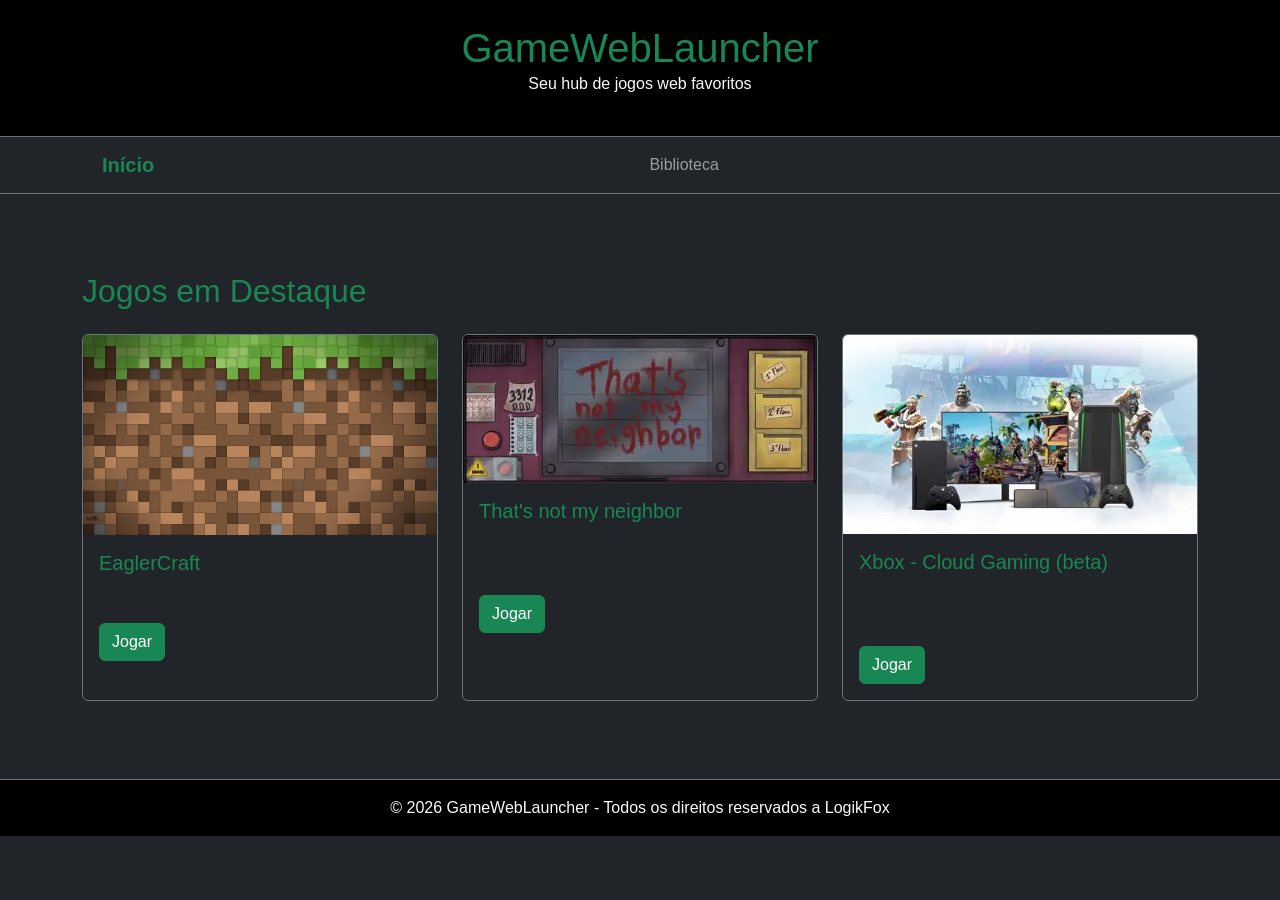
<file: index.html>
<!DOCTYPE html>
<html lang="pt-BR">
<head>
    <meta charset="UTF-8">
    <title>Game Launcher: Web</title>
    <!-- Bootstrap CSS -->
    <link href="https://cdn.jsdelivr.net/npm/bootstrap@5.3.2/dist/css/bootstrap.min.css" rel="stylesheet">
    <!-- Seu CSS adicional -->
    <link rel="stylesheet" href="index.css">
</head>
<body class="bg-dark text-light">

    <!-- Header -->
    <header class="bg-black text-center py-4 border-bottom border-secondary">
        <h1 class="text-success">GameWebLauncher</h1>
        <p class="text-light">Seu hub de jogos web favoritos</p>
    </header>

    <!-- Navbar -->
    <nav class="navbar navbar-expand-lg navbar-dark bg-dark border-bottom border-secondary">
        <div class="container">
            <a class="navbar-brand text-success" href="index.html">Início</a>
            <button class="navbar-toggler" type="button" data-bs-toggle="collapse" data-bs-target="#navbarNav">
                <span class="navbar-toggler-icon"></span>
            </button>
            <div class="collapse navbar-collapse justify-content-center" id="navbarNav">
                <ul class="navbar-nav">
                    <li class="nav-item"><a class="nav-link" href="biblioteca.html">Biblioteca</a></li>
                </ul>
            </div>
        </div>
    </nav>

    <!-- Main -->
    <main class="container my-5">
        <h2 class="text-success mb-4">Jogos em Destaque</h2>
        <div class="row g-4">
            <!-- Card 1 -->
            <div class="col-md-6 col-lg-4">
                <div class="card bg-dark border-secondary h-100">
                    <img src="eaglercraft.jpg" class="card-img-top" alt="EaglerCraft">
                    <div class="card-body">
                        <h5 class="card-title text-success">EaglerCraft</h5>
                        <p class="card-text text-muted">Versão web inspirada em Minecraft.</p>
                        <a href="eaglercraft.html" class="btn btn-success">Jogar</a>
                    </div>
                </div>
            </div>

            <!-- Card 2 -->
            <div class="col-md-6 col-lg-4">
                <div class="card bg-dark border-secondary h-100">
                    <img src="thatsnotmyneighbor.jpg" class="card-img-top" alt="Jogo Exemplo">
                    <div class="card-body">
                        <h5 class="card-title text-success">That's not my neighbor</h5>
                        <p class="card-text text-muted">Versão web do jogo de anomalias mais famoso que existe.</p>
                        <a href="thatsnotmyneighbor.html" class="btn btn-success">Jogar</a>
                    </div>
                </div>
            </div>
            
            <!-- Card 3 -->
            <div class="col-md-6 col-lg-4">
                <div class="card bg-dark border-secondary h-100">
                    <img src="xboxcgbeta.jpg" class="card-img-top" alt="Jogo Exemplo">
                    <div class="card-body">
                        <h5 class="card-title text-success">Xbox - Cloud Gaming (beta)</h5>
                        <p class="card-text text-muted">Jogue milhares de jogos oficiais da xbox atravez do seu navegador!</p>
                        <a href="xboxcgbeta.html" class="btn btn-success">Jogar</a>
                    </div>
                </div>
            </div>
            
            
    <!--    <div class="col-md-6 col-lg-4">
                <div class="card bg-dark border-secondary h-100">
                    <img src="jogo_exemplo.jpg" class="card-img-top" alt="Jogo Exemplo">
                    <div class="card-body">
                        <h5 class="card-title text-success">Jogo Exemplo</h5>
                        <p class="card-text text-muted">Descrição breve do jogo.</p>
                        <a href="_GamePageModel.html" class="btn btn-success">Jogar</a>
                    </div>
                </div>
            </div>  -->

            <!-- Adicione mais cards aqui -->
        </div>
    </main>

    <!-- Footer -->
    <footer class="bg-black text-center py-3 border-top border-secondary">
        <p class="text-light mb-0">&copy; 2026 GameWebLauncher - Todos os direitos reservados a LogikFox</p>
    </footer>

    <!-- Bootstrap JS -->
    <script src="https://cdn.jsdelivr.net/npm/bootstrap@5.3.2/dist/js/bootstrap.bundle.min.js"></script>
</body>
</html>
</file>
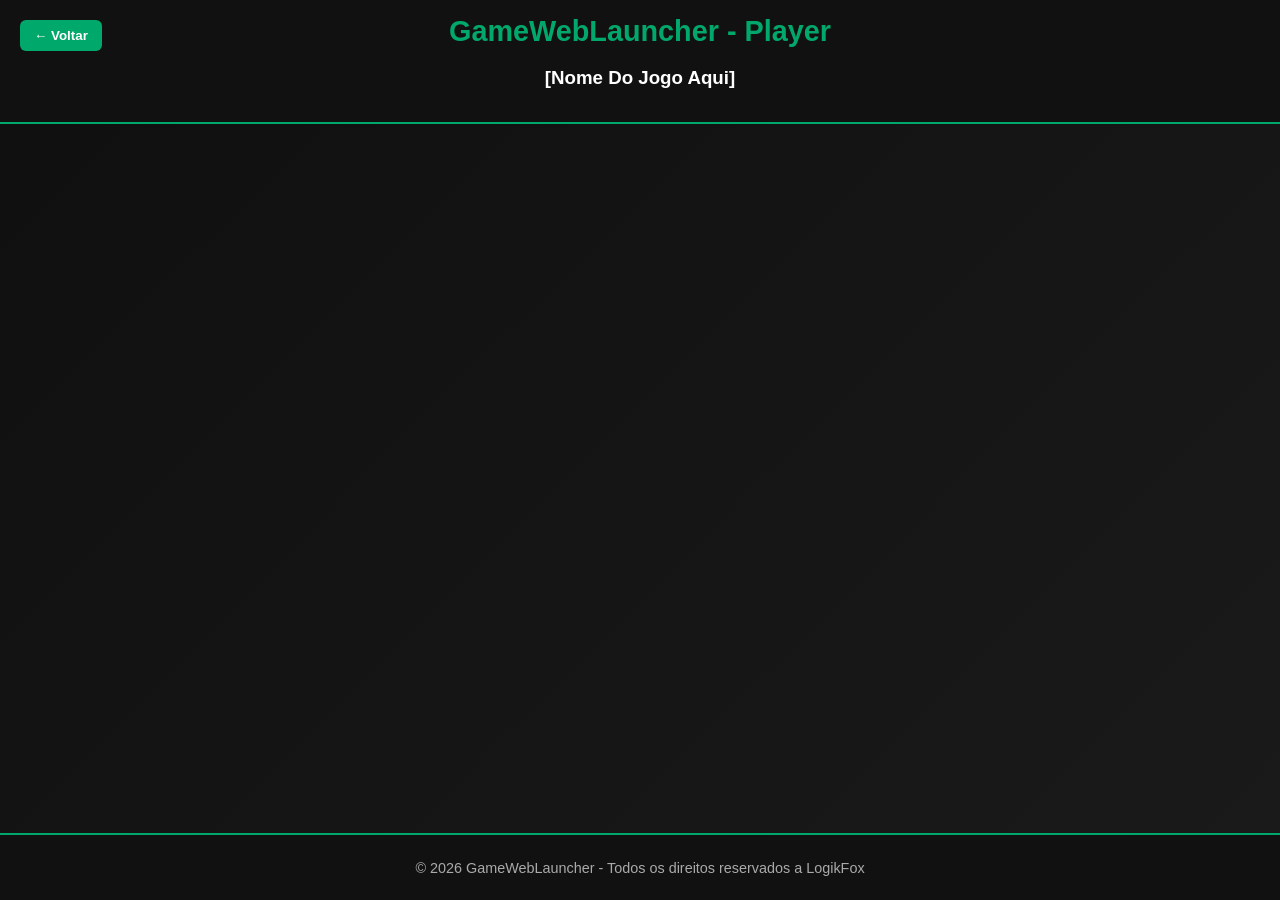
<file: _GamePageModel.html>
<!DOCTYPE html>
<html lang="pt-BR">
<head>
    <meta charset="UTF-8">
    <title>GameWebLauncher - Player</title>
    <style>
        body {
            margin: 0;
            padding: 0;
            font-family: "Segoe UI", Arial, sans-serif;
            background: linear-gradient(135deg, #0f0f0f, #1a1a1a);
            color: #fff;
            height: 100vh;
            display: flex;
            flex-direction: column;
        }

        header {
            background-color: #111;
            padding: 15px;
            text-align: center;
            border-bottom: 2px solid #00a86b;
        }

        header h1 {
            margin: 0;
            font-size: 1.8em;
            color: #00a86b;
        }

        .game-container {
            flex: 1;
            display: flex;
            justify-content: center;
            align-items: center;
            padding: 15px;
        }

        iframe {
            width: 90%;
            height: 90%;
            border: 3px solid #00a86b;
            border-radius: 12px;
            box-shadow: 0 0 20px rgba(0, 168, 107, 0.6);
            background-color: #000;
        }

        footer {
            background-color: #111;
            text-align: center;
            padding: 10px;
            border-top: 2px solid #00a86b;
            font-size: 0.9em;
            color: #aaa;
        }

        /* Botão de voltar */
        .back-btn {
            position: absolute;
            top: 20px;
            left: 20px;
            background-color: #00a86b;
            color: #fff;
            border: none;
            padding: 8px 14px;
            border-radius: 6px;
            cursor: pointer;
            font-weight: bold;
            transition: background 0.2s;
        }

        .back-btn:hover {
            background-color: #007a55;
        }
    </style>
</head>
<body>
    <header>
        <h1>GameWebLauncher - Player</h1>
        <h3>[Nome Do Jogo Aqui]</h3>
    </header>

    <button class="back-btn" onclick="window.location.href='biblioteca.html'">← Voltar</button>

    <div class="game-container">
        <!-- <iframe src="..." allowfullscreen></iframe> || Página do jogo aqui-->
    </div>

    <footer>
        <p>&copy; 2026 GameWebLauncher - Todos os direitos reservados a LogikFox</p>
    </footer>
</body>
</html>
</file>
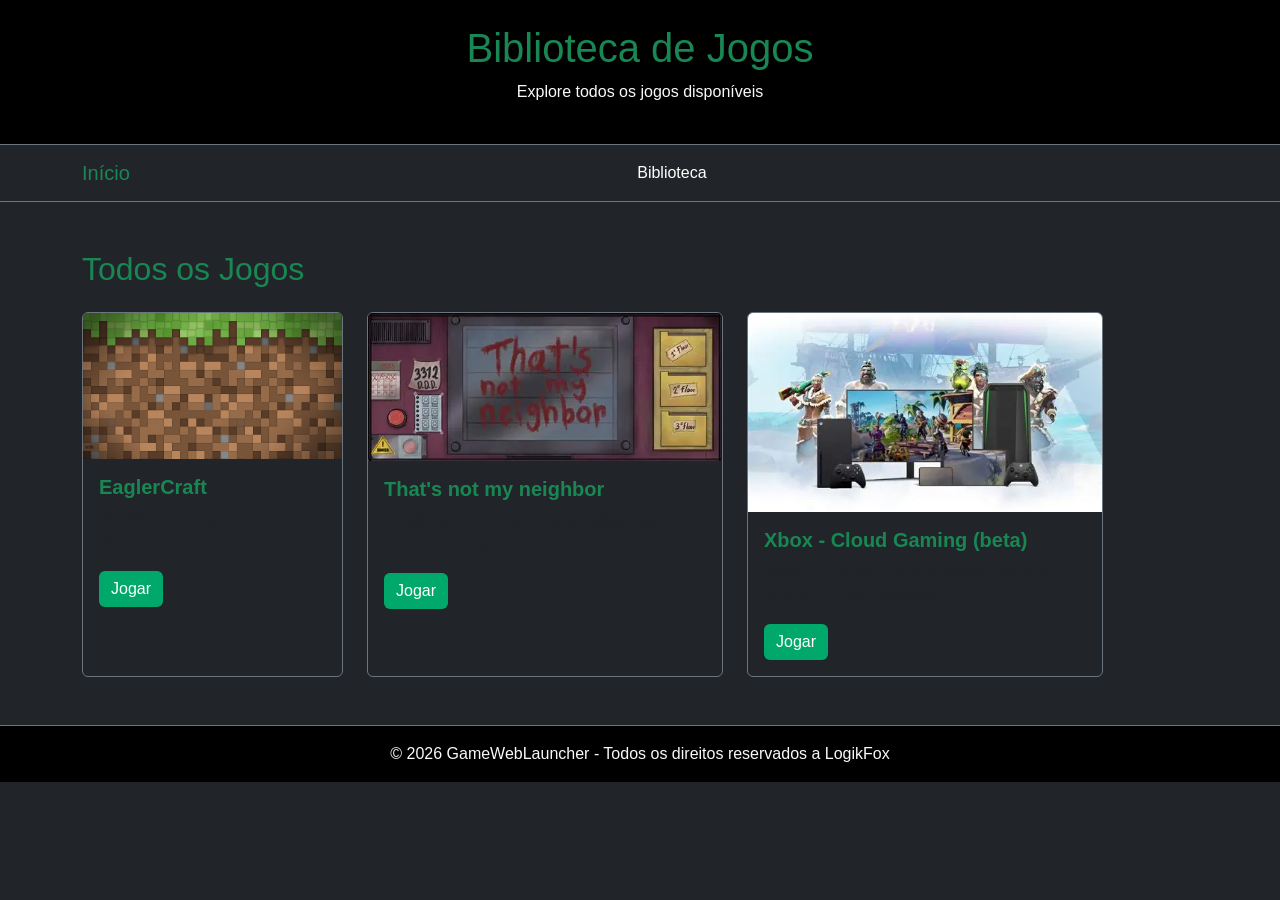
<file: biblioteca.html>
<!DOCTYPE html>
<html lang="pt-BR">
<head>
    <meta charset="UTF-8">
    <title>Biblioteca - Game Launcher: Web</title>
    <!-- Bootstrap CSS -->
    <link href="https://cdn.jsdelivr.net/npm/bootstrap@5.3.2/dist/css/bootstrap.min.css" rel="stylesheet">
    <!-- CSS personalizado -->
    <link rel="stylesheet" href="biblioteca.css">
</head>
<body class="bg-dark text-light">

    <!-- Header -->
    <header class="bg-black text-center py-4 border-bottom border-secondary">
        <h1 class="text-success">Biblioteca de Jogos</h1>
        <p class="text-light">Explore todos os jogos disponíveis</p>
    </header>

    <!-- Navbar -->
    <nav class="navbar navbar-expand-lg navbar-dark bg-dark border-bottom border-secondary">
        <div class="container">
            <a class="navbar-brand text-success" href="index.html">Início</a>
            <button class="navbar-toggler" type="button" data-bs-toggle="collapse" data-bs-target="#navbarNav">
                <span class="navbar-toggler-icon"></span>
            </button>
            <div class="collapse navbar-collapse justify-content-center" id="navbarNav">
                <ul class="navbar-nav">
                    <li class="nav-item"><a class="nav-link active" href="biblioteca.html">Biblioteca</a></li>
                </ul>
            </div>
        </div>
    </nav>

    <!-- Main -->
    <main class="container my-5">
        <h2 class="text-success mb-4">Todos os Jogos</h2>
        <div class="row g-4">
            <!-- Card 1 -->
            <div class="col-sm-6 col-md-4 col-lg-3">
                <div class="card bg-dark border-secondary h-100">
                    <img src="eaglercraft.jpg" class="card-img-top" alt="EaglerCraft">
                    <div class="card-body">
                        <h5 class="card-title text-success">EaglerCraft</h5>
                        <p class="card-text text-muted">Versão web inspirada em Minecraft.</p>
                        <a href="eaglercraft.html" class="btn btn-success">Jogar</a>
                    </div>
                </div>
            </div>

                        <!-- Card 2 -->
            <div class="col-md-6 col-lg-4">
                <div class="card bg-dark border-secondary h-100">
                    <img src="thatsnotmyneighbor.jpg" class="card-img-top" alt="Jogo Exemplo">
                    <div class="card-body">
                        <h5 class="card-title text-success">That's not my neighbor</h5>
                        <p class="card-text text-muted">Versão web do jogo de anomalias mais famoso que existe.</p>
                        <a href="thatsnotmyneighbor.html" class="btn btn-success">Jogar</a>
                    </div>
                </div>
            </div>
            
            <!-- Card 3 -->
            <div class="col-md-6 col-lg-4">
                <div class="card bg-dark border-secondary h-100">
                    <img src="xboxcgbeta.jpg" class="card-img-top" alt="Jogo Exemplo">
                    <div class="card-body">
                        <h5 class="card-title text-success">Xbox - Cloud Gaming (beta)</h5>
                        <p class="card-text text-muted">Jogue milhares de jogos oficiais da xbox atravez do seu navegador!</p>
                        <a href="xboxcgbeta.html" class="btn btn-success">Jogar</a>
                    </div>
                </div>
            </div>
            
            
    <!--    <div class="col-md-6 col-lg-4">
                <div class="card bg-dark border-secondary h-100">
                    <img src="jogo_exemplo.jpg" class="card-img-top" alt="Jogo Exemplo">
                    <div class="card-body">
                        <h5 class="card-title text-success">Jogo Exemplo</h5>
                        <p class="card-text text-muted">Descrição breve do jogo.</p>
                        <a href="_GamePageModel.html" class="btn btn-success">Jogar</a>
                    </div>
                </div>
            </div>  -->


            <!-- Adicione quantos jogos quiser -->
        </div>
    </main>

    <!-- Footer -->
    <footer class="bg-black text-center py-3 border-top border-secondary">
        <p class="text-light mb-0">&copy; 2026 GameWebLauncher - Todos os direitos reservados a LogikFox</p>
    </footer>

    <!-- Bootstrap JS -->
    <script src="https://cdn.jsdelivr.net/npm/bootstrap@5.3.2/dist/js/bootstrap.bundle.min.js"></script>
</body>
</html>
</file>
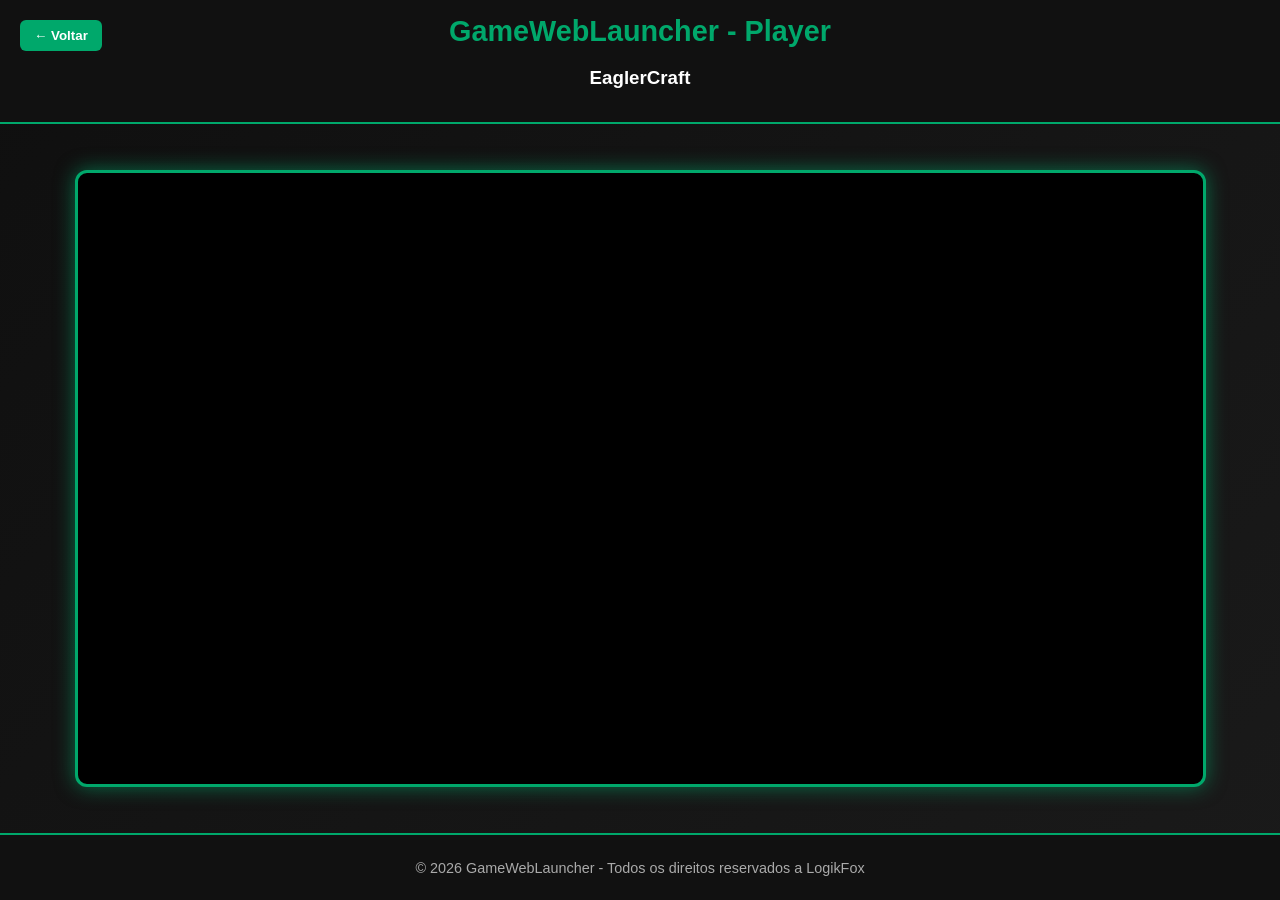
<file: eaglercraft.html>
<!DOCTYPE html>
<html lang="pt-BR">
<head>
    <meta charset="UTF-8">
    <title>GameWebLauncher - Player</title>
    <style>
        body {
            margin: 0;
            padding: 0;
            font-family: "Segoe UI", Arial, sans-serif;
            background: linear-gradient(135deg, #0f0f0f, #1a1a1a);
            color: #fff;
            height: 100vh;
            display: flex;
            flex-direction: column;
        }

        header {
            background-color: #111;
            padding: 15px;
            text-align: center;
            border-bottom: 2px solid #00a86b;
        }

        header h1 {
            margin: 0;
            font-size: 1.8em;
            color: #00a86b;
        }

        .game-container {
            flex: 1;
            display: flex;
            justify-content: center;
            align-items: center;
            padding: 15px;
        }

        iframe {
            width: 90%;
            height: 90%;
            border: 3px solid #00a86b;
            border-radius: 12px;
            box-shadow: 0 0 20px rgba(0, 168, 107, 0.6);
            background-color: #000;
        }

        footer {
            background-color: #111;
            text-align: center;
            padding: 10px;
            border-top: 2px solid #00a86b;
            font-size: 0.9em;
            color: #aaa;
        }

        /* Botão de voltar */
        .back-btn {
            position: absolute;
            top: 20px;
            left: 20px;
            background-color: #00a86b;
            color: #fff;
            border: none;
            padding: 8px 14px;
            border-radius: 6px;
            cursor: pointer;
            font-weight: bold;
            transition: background 0.2s;
        }

        .back-btn:hover {
            background-color: #007a55;
        }
    </style>
</head>
<body>
    <header>
        <h1>GameWebLauncher - Player</h1>
        <h3>EaglerCraft</h3>
    </header>

    <button class="back-btn" onclick="window.location.href='biblioteca.html'">← Voltar</button>

    <div class="game-container">
        <iframe src="https://shadownetworkdevs.github.io/mc/1.8.8" allowfullscreen></iframe>
    </div>

    <footer>
        <p>&copy; 2026 GameWebLauncher - Todos os direitos reservados a LogikFox</p>
    </footer>
</body>
</html>
</file>
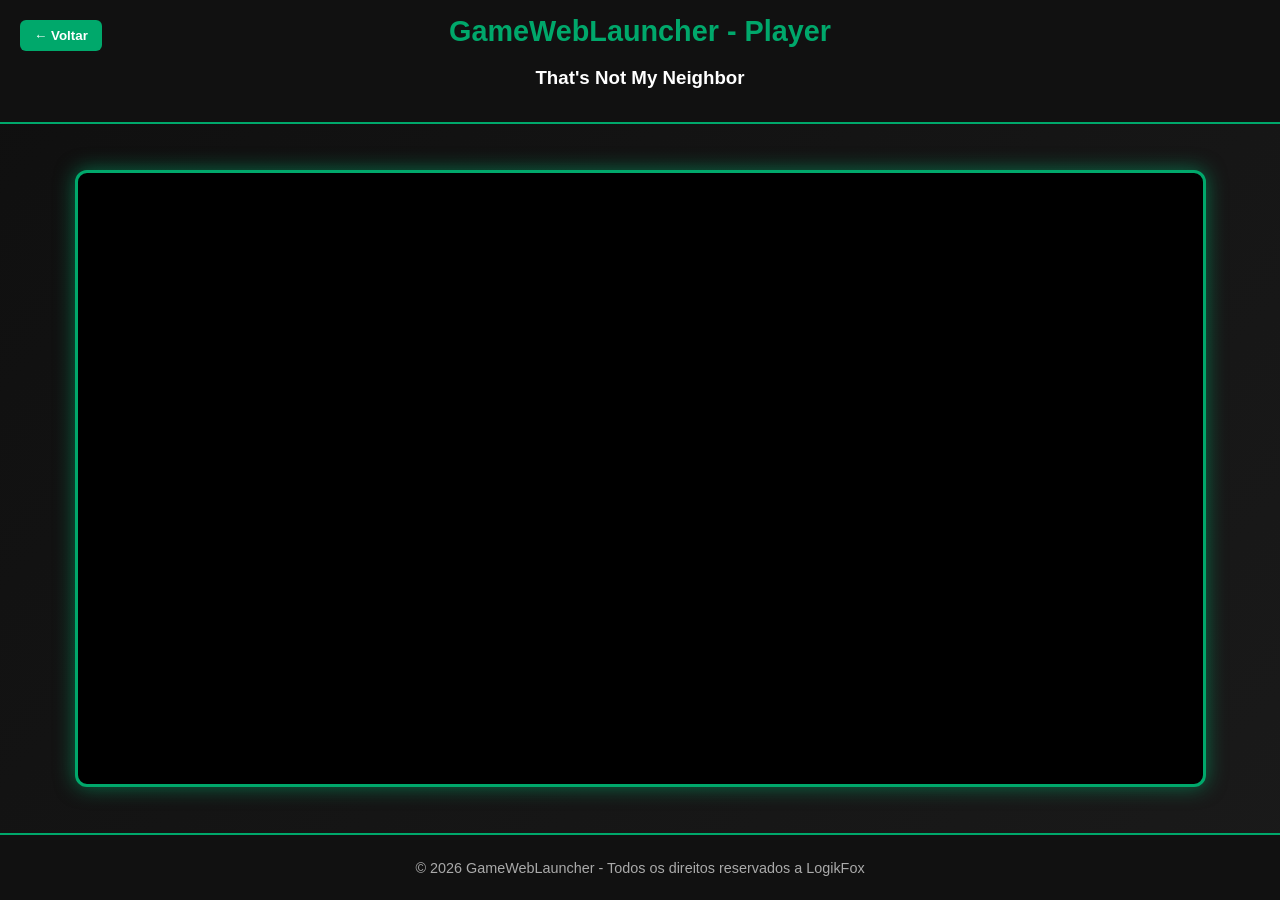
<file: thatsnotmyneighbor.html>
<!DOCTYPE html>
<html lang="pt-BR">
<head>
    <meta charset="UTF-8">
    <title>GameWebLauncher - Player</title>
    <style>
        body {
            margin: 0;
            padding: 0;
            font-family: "Segoe UI", Arial, sans-serif;
            background: linear-gradient(135deg, #0f0f0f, #1a1a1a);
            color: #fff;
            height: 100vh;
            display: flex;
            flex-direction: column;
        }

        header {
            background-color: #111;
            padding: 15px;
            text-align: center;
            border-bottom: 2px solid #00a86b;
        }

        header h1 {
            margin: 0;
            font-size: 1.8em;
            color: #00a86b;
        }

        .game-container {
            flex: 1;
            display: flex;
            justify-content: center;
            align-items: center;
            padding: 15px;
        }

        iframe {
            width: 90%;
            height: 90%;
            border: 3px solid #00a86b;
            border-radius: 12px;
            box-shadow: 0 0 20px rgba(0, 168, 107, 0.6);
            background-color: #000;
        }

        footer {
            background-color: #111;
            text-align: center;
            padding: 10px;
            border-top: 2px solid #00a86b;
            font-size: 0.9em;
            color: #aaa;
        }

        /* Botão de voltar */
        .back-btn {
            position: absolute;
            top: 20px;
            left: 20px;
            background-color: #00a86b;
            color: #fff;
            border: none;
            padding: 8px 14px;
            border-radius: 6px;
            cursor: pointer;
            font-weight: bold;
            transition: background 0.2s;
        }

        .back-btn:hover {
            background-color: #007a55;
        }
    </style>
</head>
<body>
    <header>
        <h1>GameWebLauncher - Player</h1>
        <h3>That's Not My Neighbor</h3>
    </header>

    <button class="back-btn" onclick="window.location.href='biblioteca.html'">← Voltar</button>

    <div class="game-container">
        <iframe src="https://thatsnotmyneighbor.org/" allowfullscreen></iframe>
    </div>

    <footer>
        <p>&copy; 2026 GameWebLauncher - Todos os direitos reservados a LogikFox</p>
    </footer>
</body>
</html>
</file>
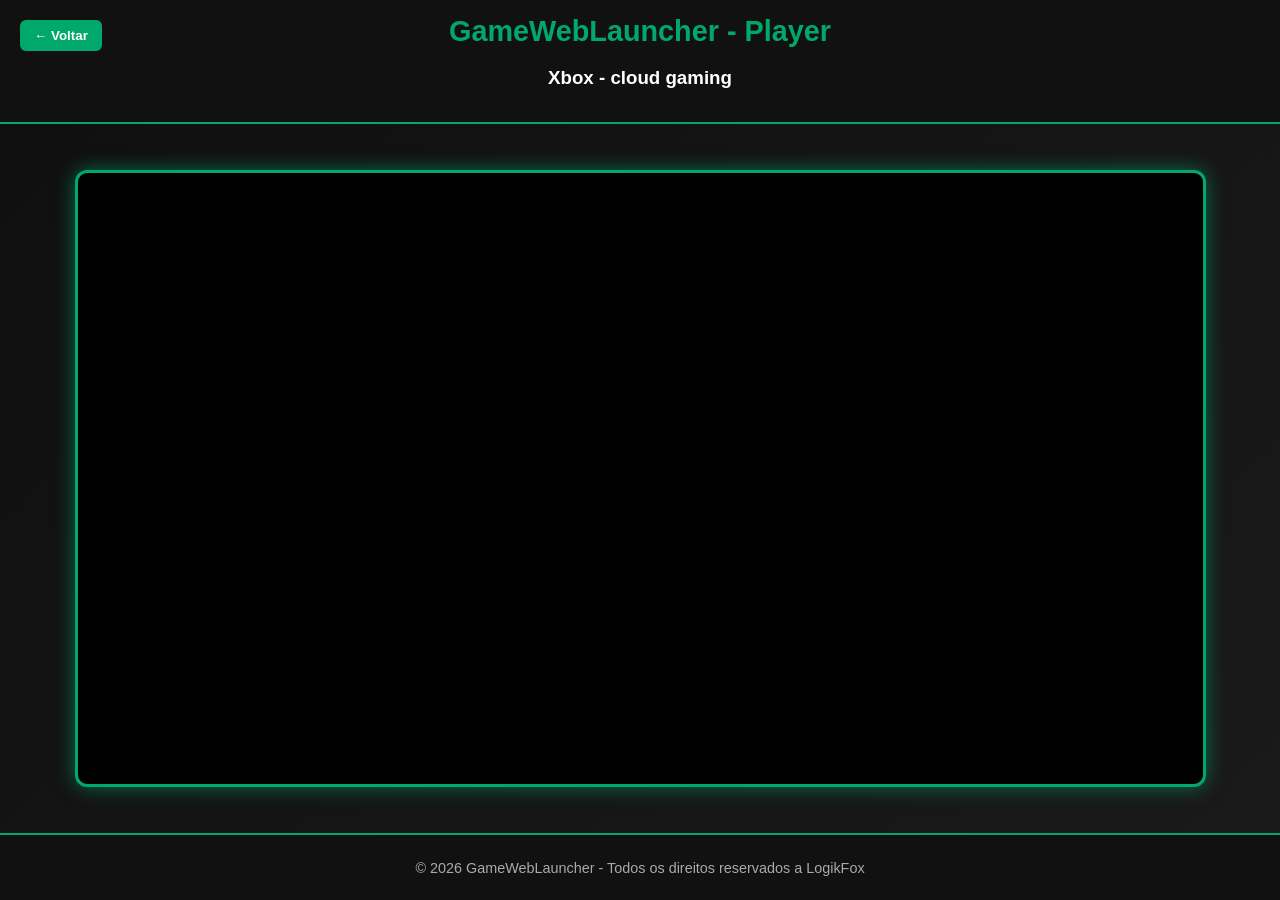
<file: xboxcgbeta.html>
<!DOCTYPE html>
<html lang="pt-BR">
<head>
    <meta charset="UTF-8">
    <title>GameWebLauncher - Player</title>
    <style>
        body {
            margin: 0;
            padding: 0;
            font-family: "Segoe UI", Arial, sans-serif;
            background: linear-gradient(135deg, #0f0f0f, #1a1a1a);
            color: #fff;
            height: 100vh;
            display: flex;
            flex-direction: column;
        }

        header {
            background-color: #111;
            padding: 15px;
            text-align: center;
            border-bottom: 2px solid #00a86b;
        }

        header h1 {
            margin: 0;
            font-size: 1.8em;
            color: #00a86b;
        }

        .game-container {
            flex: 1;
            display: flex;
            justify-content: center;
            align-items: center;
            padding: 15px;
        }

        iframe {
            width: 90%;
            height: 90%;
            border: 3px solid #00a86b;
            border-radius: 12px;
            box-shadow: 0 0 20px rgba(0, 168, 107, 0.6);
            background-color: #000;
        }

        footer {
            background-color: #111;
            text-align: center;
            padding: 10px;
            border-top: 2px solid #00a86b;
            font-size: 0.9em;
            color: #aaa;
        }

        /* Botão de voltar */
        .back-btn {
            position: absolute;
            top: 20px;
            left: 20px;
            background-color: #00a86b;
            color: #fff;
            border: none;
            padding: 8px 14px;
            border-radius: 6px;
            cursor: pointer;
            font-weight: bold;
            transition: background 0.2s;
        }

        .back-btn:hover {
            background-color: #007a55;
        }
    </style>
</head>
<body>
    <header>
        <h1>GameWebLauncher - Player</h1>
        <h3>Xbox - cloud gaming</h3>
    </header>

    <button class="back-btn" onclick="window.location.href='biblioteca.html'">← Voltar</button>

    <div class="game-container">
        <iframe src="https://www.xbox.com/pt-br/play?msockid=15bc0412847c699a11d6137e85aa6829" allowfullscreen></iframe>
    </div>

    <footer>
        <p>&copy; 2026 GameWebLauncher - Todos os direitos reservados a LogikFox</p>
    </footer>
</body>
</html>
</file>
<file: index.css>
body {
            font-family: "Segoe UI", Arial, sans-serif;
            background-color: #0f0f0f;
            color: #fff;
            margin: 0;
            padding: 0;
        }
        header {
            background-color: #101010;
            padding: 20px;
            text-align: center;
            border-bottom: 2px solid #2f2f2f;
        }
        header h1 {
            margin: 0;
            font-size: 2.5em;
            color: #00a86b;
        }
        nav {
            display: flex;
            justify-content: center;
            background-color: #1a1a1a;
            padding: 10px;
        }
        nav a {
            color: #00a86b;
            text-decoration: none;
            margin: 0 20px;
            font-weight: bold;
        }
        nav a:hover {
            color: #fff;
        }
        main {
            padding: 30px;
        }
        .section-title {
            font-size: 1.5em;
            margin-bottom: 15px;
            color: #00a86b;
        }
        .game-grid {
            display: grid;
            grid-template-columns: repeat(auto-fit, minmax(280px, 1fr));
            gap: 20px;
        }
        .game-card {
            background-color: #1c1c1c;
            border-radius: 12px;
            overflow: hidden;
            transition: transform 0.2s;
        }
        .game-card:hover {
            transform: scale(1.05);
        }
        .game-image {
            width: 100%;
            height: 160px;
            background-color: #333;
            background-size: cover;
            background-position: center;
        }
        .game-info {
            padding: 15px;
        }
        .game-info h2 {
            margin: 0;
            font-size: 1.2em;
            color: #00a86b;
        }
        .game-info p {
            font-size: 0.9em;
            color: #ccc;
            margin: 8px 0;
        }
        .game-info a {
            display: inline-block;
            margin-top: 10px;
            padding: 8px 12px;
            background-color: #00a86b;
            color: #fff;
            text-decoration: none;
            border-radius: 6px;
            font-weight: bold;
        }
        .game-info a:hover {
            background-color: #007a55;
        }
        footer {
            background-color: #101010;
            text-align: center;
            padding: 15px;
            border-top: 2px solid #2f2f2f;
            margin-top: 20px;
        }
</file>
<file: biblioteca.css>
body {
    font-family: "Segoe UI", Arial, sans-serif;
}

.card {
    transition: transform 0.2s ease-in-out;
}

.card:hover {
    transform: scale(1.05);
    border-color: #00a86b;
}

.card-title {
    font-weight: bold;
}

.btn-success {
    background-color: #00a86b;
    border: none;
}

.btn-success:hover {
    background-color: #007a55;
}
</file>
